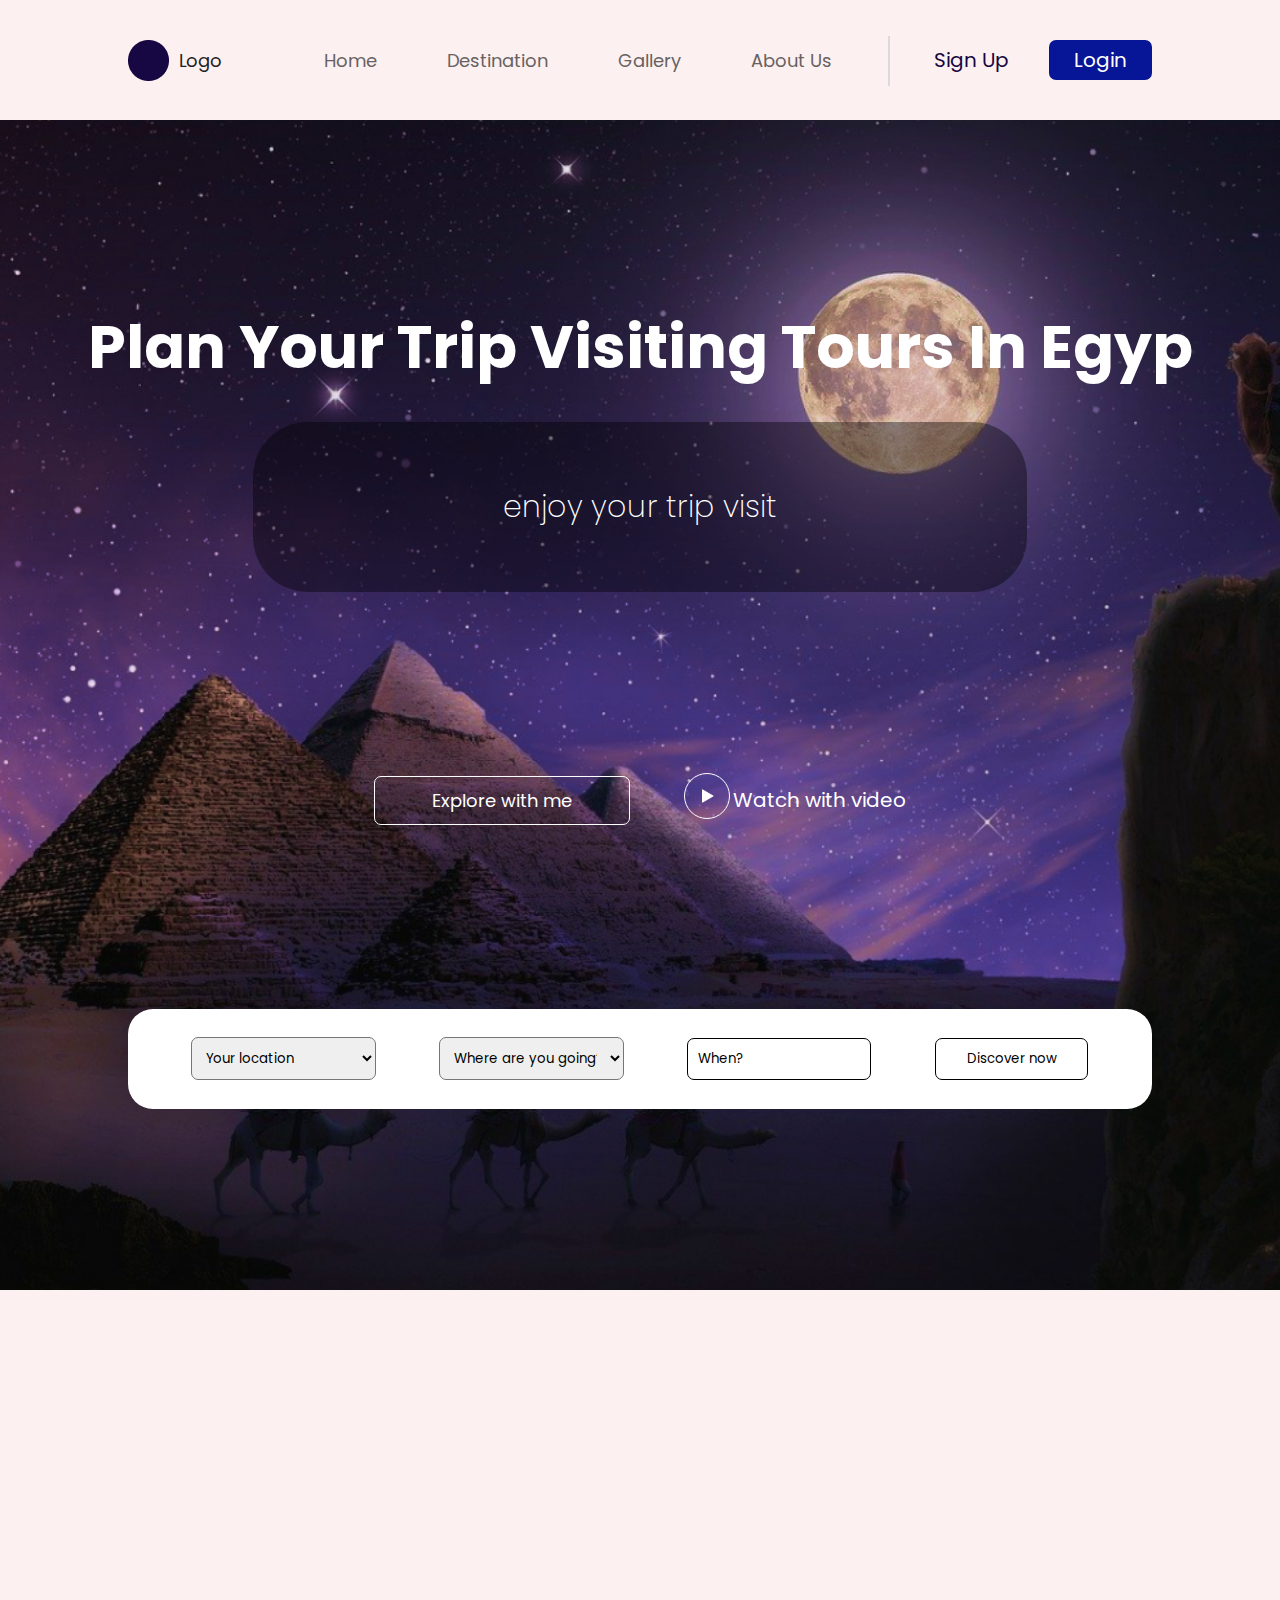
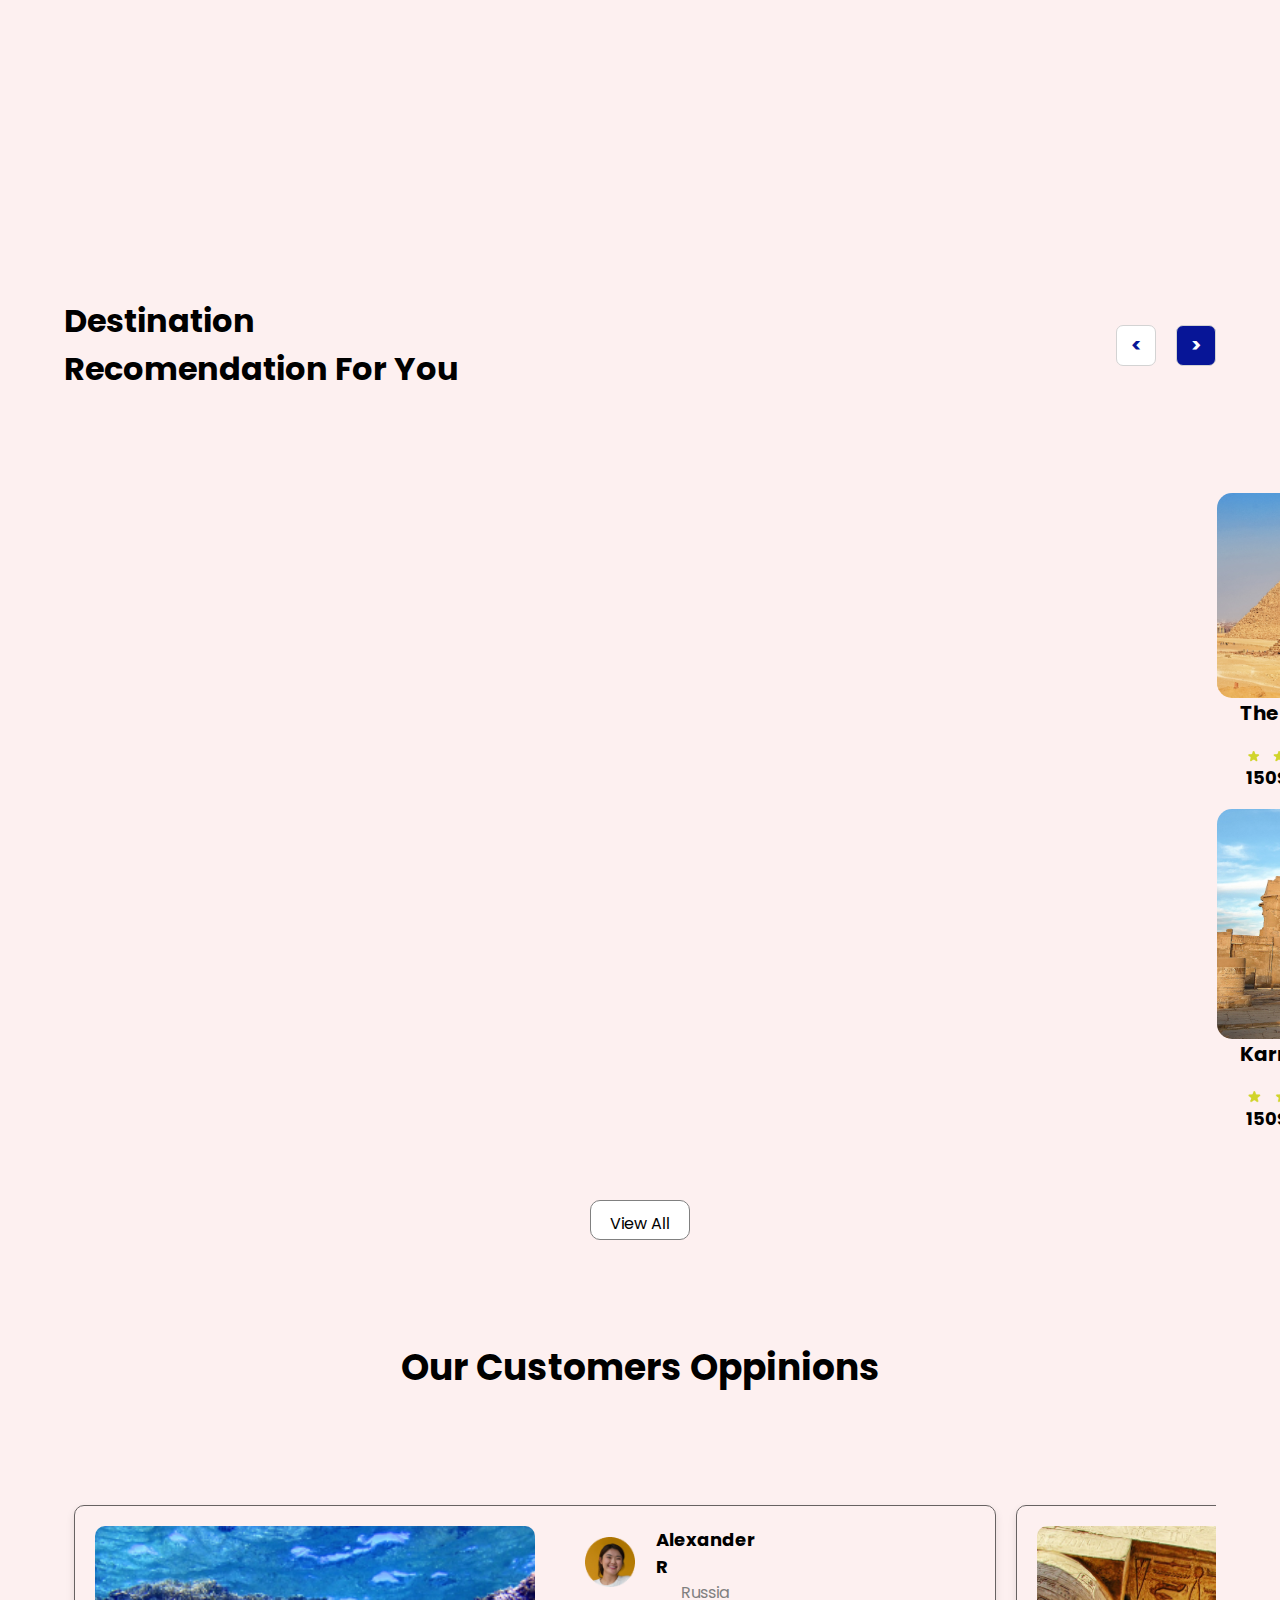
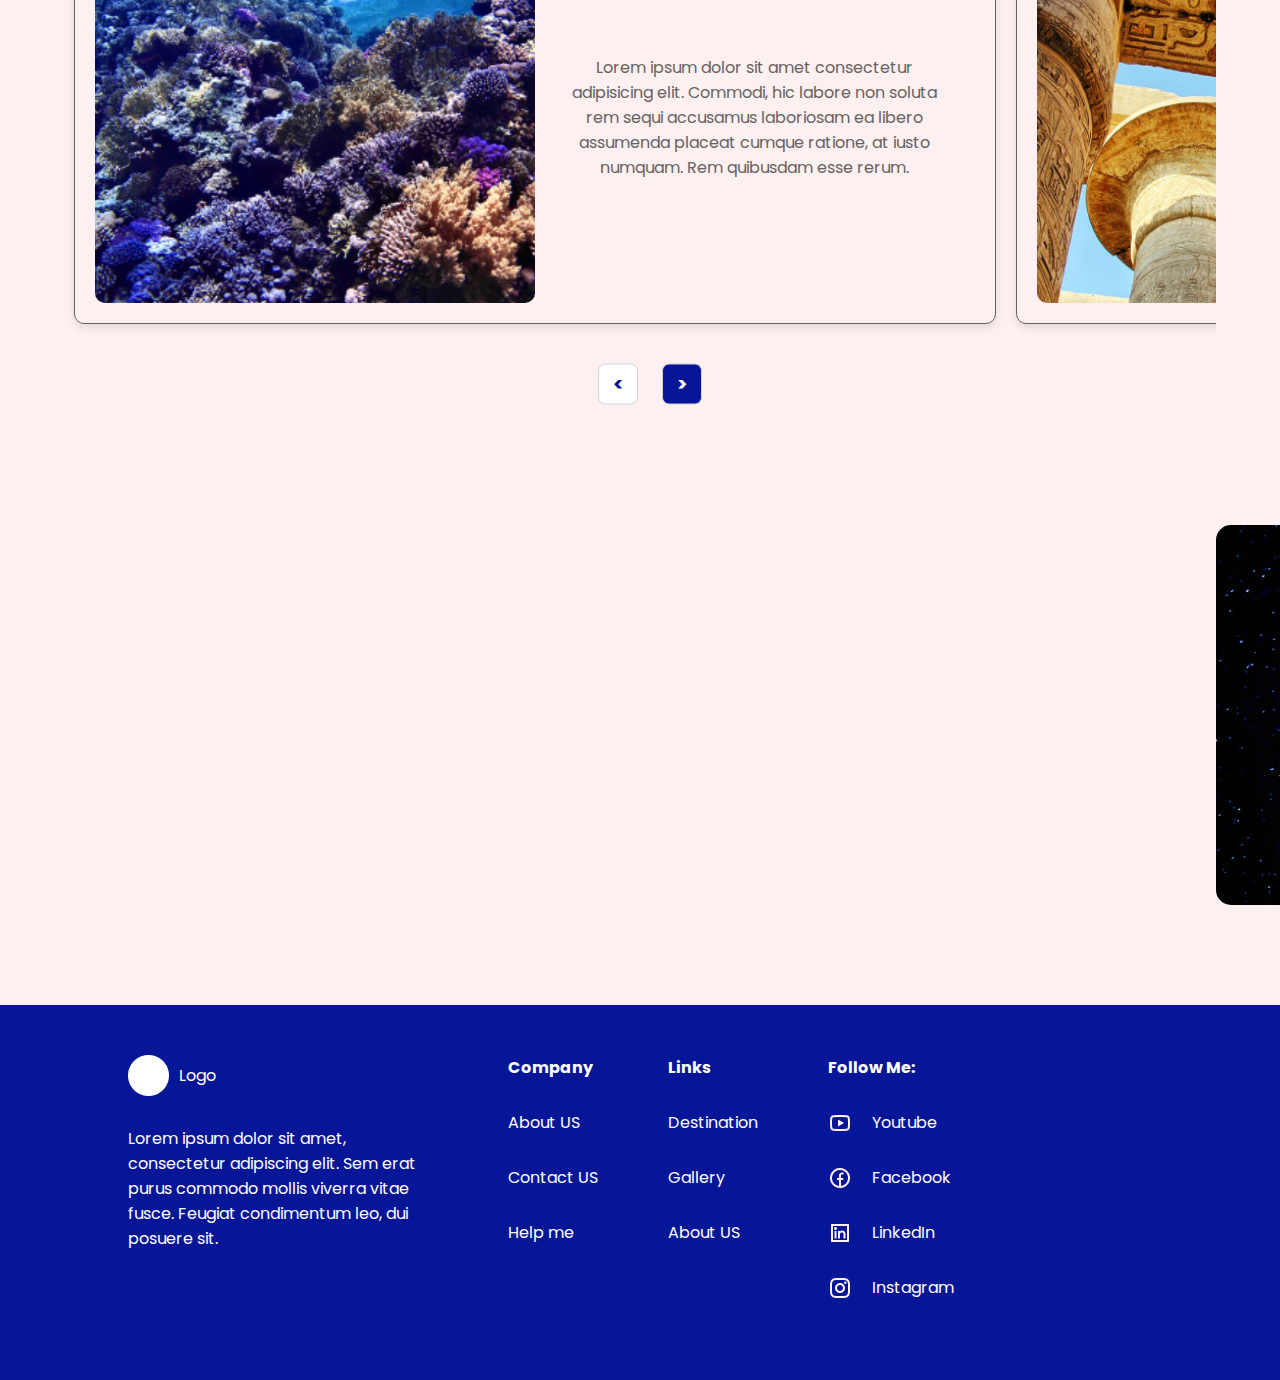
<file: index.html>
<!DOCTYPE html>
<html lang="en">
  <head>
    <meta charset="UTF-8" />
    <meta name="viewport" content="width=device-width, initial-scale=1.0" />
    <link rel="stylesheet" href="main.css" />
    <link rel="preconnect" href="https://fonts.googleapis.com" />
    <link rel="preconnect" href="https://fonts.gstatic.com" crossorigin />
    <link
      href="https://fonts.googleapis.com/css2?family=Poppins:ital,wght@0,100;0,200;0,300;0,400;0,500;0,600;0,700;0,800;0,900;1,100;1,200;1,300;1,400;1,500;1,600;1,700;1,800;1,900&display=swap"
      rel="stylesheet"
    />
    <!-- Font Awesome -->
    <link
      rel="stylesheet"
      href="https://cdnjs.cloudflare.com/ajax/libs/font-awesome/6.5.2/css/all.min.css"
      integrity="sha512-SnH5WK+bZxgPHs44uWIX+LLJAJ9/2PkPKZ5QiAj6Ta86w+fsb2TkcmfRyVX3pBnMFcV7oQPJkl9QevSCWr3W6A=="
      crossorigin="anonymous"
      referrerpolicy="no-referrer"
    />
    <title>Home</title>
  </head>
  <body>
    <header class="pc">
      <div class="container">
        <a href="./index.html">
          <img src="./images/Ellipse 1.png" alt="logo" />
          <span>Logo</span>
        </a>

        <nav>
          <ul>
            <li><a href="./index.html">Home</a></li>
            <li>
              <a href="./destination_page/destination.html">Destination</a>
            </li>
            <li><a href="#">Gallery</a></li>
            <li><a href="./aboutUs/about.html">About Us</a></li>
          </ul>
        </nav>

        <div>
          <a href="#">Sign Up</a>
          <a href="#">Login</a>
        </div>
      </div>
    </header>

    <header class="mob">
      <div class="container">
        <a href="./index.html">
          <img src="./images/Ellipse 2.png" alt="logo" />
          <span>Logo</span>
        </a>

        <nav id="mobNav">
          <div>
            <ul>
              <li><a href="./index.html">Home</a></li>
              <li><a href="./destination_page/destination.html">Destination</a></li>
              <li><a href="#">Gallery</a></li>
              <li><a href="./aboutUs/about.html">About Us</a></li>
            </ul>
            <div>
              <a href="#">Sign Up</a>
              <a href="#">Login</a>
            </div>
          </div>
        </nav>

        <div class="right">
          <span id="menu_open" href="#"
            ><img src="./images/menu.png" alt="menu"
          /></span>
          <span id="menu_close" href="#"
            ><i class="fa-solid fa-xmark"></i
          ></span>
        </div>
      </div>
    </header>

    <main>
      <div class="text">
        <h1>Plan Your Trip Visiting Tours In Egyp</h1>
        <div class="texth3"></div>
      </div>
      <div class="links">
        <button onclick="location.href='pagination'">Explore with me</button>
        <a target="_blank" href="https://youtu.be/BapSQFJPMM0?feature=shared"
          ><img src="./images/Group.png" alt=""
        /></a>

        <a target="_blank" href="https://youtu.be/BapSQFJPMM0?feature=shared"
          >Watch with video</a
        >
      </div>
      <div class="discover">
        <select id="your-location" name="your-location">
          <option value="">Your location</option>
          <option value="Morocco">Morocco</option>
          <option value="Algeria">Algeria</option>
          <option value="France">France</option>
          <option value="USA">USA</option>
          <option value="Britain">Britain</option>
          <option value="Germany">Germany</option>
          <option value="Australia">Australia</option>
          <option value="Sudan">Sudan</option>
          <option value="Spain">Spain</option>
        </select>
        <select
          class="mySelector"
          id="your destination"
          name="your destination"
        >
          <option value="">Where are you going?</option>
          <option value="pyramids">Pyramids of Giza</option>
          <option value="sphinx">Great Sphinx of Giza</option>
          <option value="luxor_temple">Luxor Temple</option>
          <option value="karnak_temple">Karnak Temple</option>
          <option value="valley_of_kings">Valley of the Kings</option>
          <option value="abu_simbel">Abu Simbel Temples</option>
          <option value="saqqara">Saqqara</option>
          <option value="philae_temple">Philae Temple</option>
          <option value="medinet_habu">Medinet Habu</option>
        </select>
        <input
          type="text"
          id="tour-date"
          name="tour-date"
          placeholder="When?"
        />
        <button id="discover">Discover now</button>
      </div>
    </main>

    <div id="about" class="about section">
      <h1>Why Travel With US?</h1>
      <div class="container">
        <div class="box">
          <img src="./images/Group 11.png" alt="" />
          <h3>Professional Tour Guide</h3>
          <p>
            Lorem ipsum dolor sit amet, consectetur adipiscing elit. Scelerisque
            duis a mauris, in maecenas luctus.
          </p>
        </div>
        <div class="box">
          <img src="./images/Group 12.png" alt="" />
          <h3>Travel Ease</h3>
          <p>
            Lorem ipsum dolor sit amet, consectetur adipiscing elit. Scelerisque
            duis a mauris, in maecenas luctus.
          </p>
        </div>
        <div class="box">
          <img src="./images/Group 13.png" alt="" />
          <h3>Security Guarantee</h3>
          <p>
            Lorem ipsum dolor sit amet, consectetur adipiscing elit. Scelerisque
            duis a mauris, in maecenas luctus.
          </p>
        </div>
      </div>
    </div>

    <div class="pagination" id="pagination">
      <h1>Destination Recomendation For You</h1>
    </div>
    <div id="content" class="content section"></div>
    <button id="viewAll">View All</button>

    <div class="feedback">
      <h1>Our Customers Oppinions</h1>
      <div class="slider">
        <div class="slider-wrapper">
          <div class="card">
            <div class="img">
              <img
              class="main-img"
              src="./images/nariman-mesharrafa-qqDPI-294mw-unsplash 1.png"
              alt="Image 1"
            />
            </div>
            <div class="avatar-feedback">
              <div class="box">
                <div class="img">
                  <img class="avatar" src="./images/Mask Group (1).png" alt="" />
                </div>
                <div class="name-country">
                  <span class="name">Alexander R</span>
                  <span class="country">Russia</span>
                </div>
              </div>

              <p>
                Lorem ipsum dolor sit amet consectetur adipisicing elit.
                Commodi, hic labore non soluta rem sequi accusamus laboriosam ea
                libero assumenda placeat cumque ratione, at iusto numquam. Rem
                quibusdam esse rerum.
              </p>
            </div>
          </div>
          <div class="card">
            <div class="img">
              <img
              class="main-img"
              src="./images/karnak-4634094_1920.png"
              alt="Image 1"
            />
            </div>
            <div class="avatar-feedback">
              <div class="box">
                <img class="avatar" src="./images/Mask Group.png" alt="" />
                <div class="name-country">
                  <span class="name">Alexander R</span>
                  <span class="country">Russia</span>
                </div>
              </div>

              <p>
                Lorem ipsum dolor sit amet consectetur adipisicing elit.
                Commodi, hic labore non soluta rem sequi accusamus laboriosam ea
                libero assumenda placeat cumque ratione, at iusto numquam. Rem
                quibusdam esse rerum.
              </p>
            </div>
          </div>
          <div class="card">
            <div class="img">
              <img class="main-img" src="./images/pyramids.png" alt="Image 1" />
            </div>
            
            <div class="avatar-feedback">
              <div class="box">
                <img class="avatar" src="./images/Mask Group.png" alt="" />
                <div class="name-country">
                  <span class="name">Alexander R</span>
                  <span class="country">Russia</span>
                </div>
              </div>

              <p>
                Lorem ipsum dolor sit amet consectetur adipisicing elit.
                Commodi, hic labore non soluta rem sequi accusamus laboriosam ea
                libero assumenda placeat cumque ratione, at iusto numquam. Rem
                quibusdam esse rerum.
              </p>
            </div>
          </div>
        </div>
      </div>
      <div class="slider-buttons">
        <button class="nav-button left">&lt;</button>
        <button class="nav-button right">&gt;</button>
      </div>
      <div class="email section">
        <div class="container">
          <h1>Get Interesting Information For You About Traveling In Egypt</h1>
          <div class="box">
            <input
              type="email"
              name="email"
              id="email"
              placeholder="Enter Your Email Address"
            />
            <button>Submit Email Address</button>
          </div>
        </div>
      </div>
    </div>
    
    <footer>
      <div class="container">
        <div>
          <div>
            <a href="#">
              <img src="./images/Ellipse 2.png" alt="logo2" />
              <span>Logo</span></a
            >
          </div>
          <p>
            Lorem ipsum dolor sit amet, consectetur adipiscing elit. Sem erat
            purus commodo mollis viverra vitae fusce. Feugiat condimentum leo,
            dui posuere sit.
          </p>
        </div>

        <div>
          <h4>Company</h4>
          <ul>
            <li><a href="./aboutUs/about.html">About US</a></li>
            <li><a href="./contactUs/contact.html">Contact US</a></li>
            <li><a href="#">Help me</a></li>
          </ul>
        </div>

        <div>
          <h4>Links</h4>
          <ul>
            <li><a href="#">Destination</a></li>
            <li><a href="#">Gallery</a></li>
            <li><a href="#">About US</a></li>
          </ul>
        </div>

        <div>
          <h4>Follow Me:</h4>
          <ul>
            <li>
              <a href="#"
                ><img src="./images/youtube.png" alt="youtube" />Youtube</a
              >
            </li>
            <li>
              <a href="#"
                ><img
                  src="./images/facebook-circle-line.png"
                  alt="facebook"
                />Facebook</a
              >
            </li>
            <li>
              <a href="#"
                ><img
                  src="./images/linkedin-box-line.png"
                  alt="linkedin"
                />LinkedIn</a
              >
            </li>
            <li>
              <a href="#"
                ><img
                  src="./images/instagram-line.png"
                  alt="instagram"
                />Instagram</a
              >
            </li>
          </ul>
        </div>
      </div>
    </footer>

    <script src="main.js"></script>
  </body>
</html>
</file>
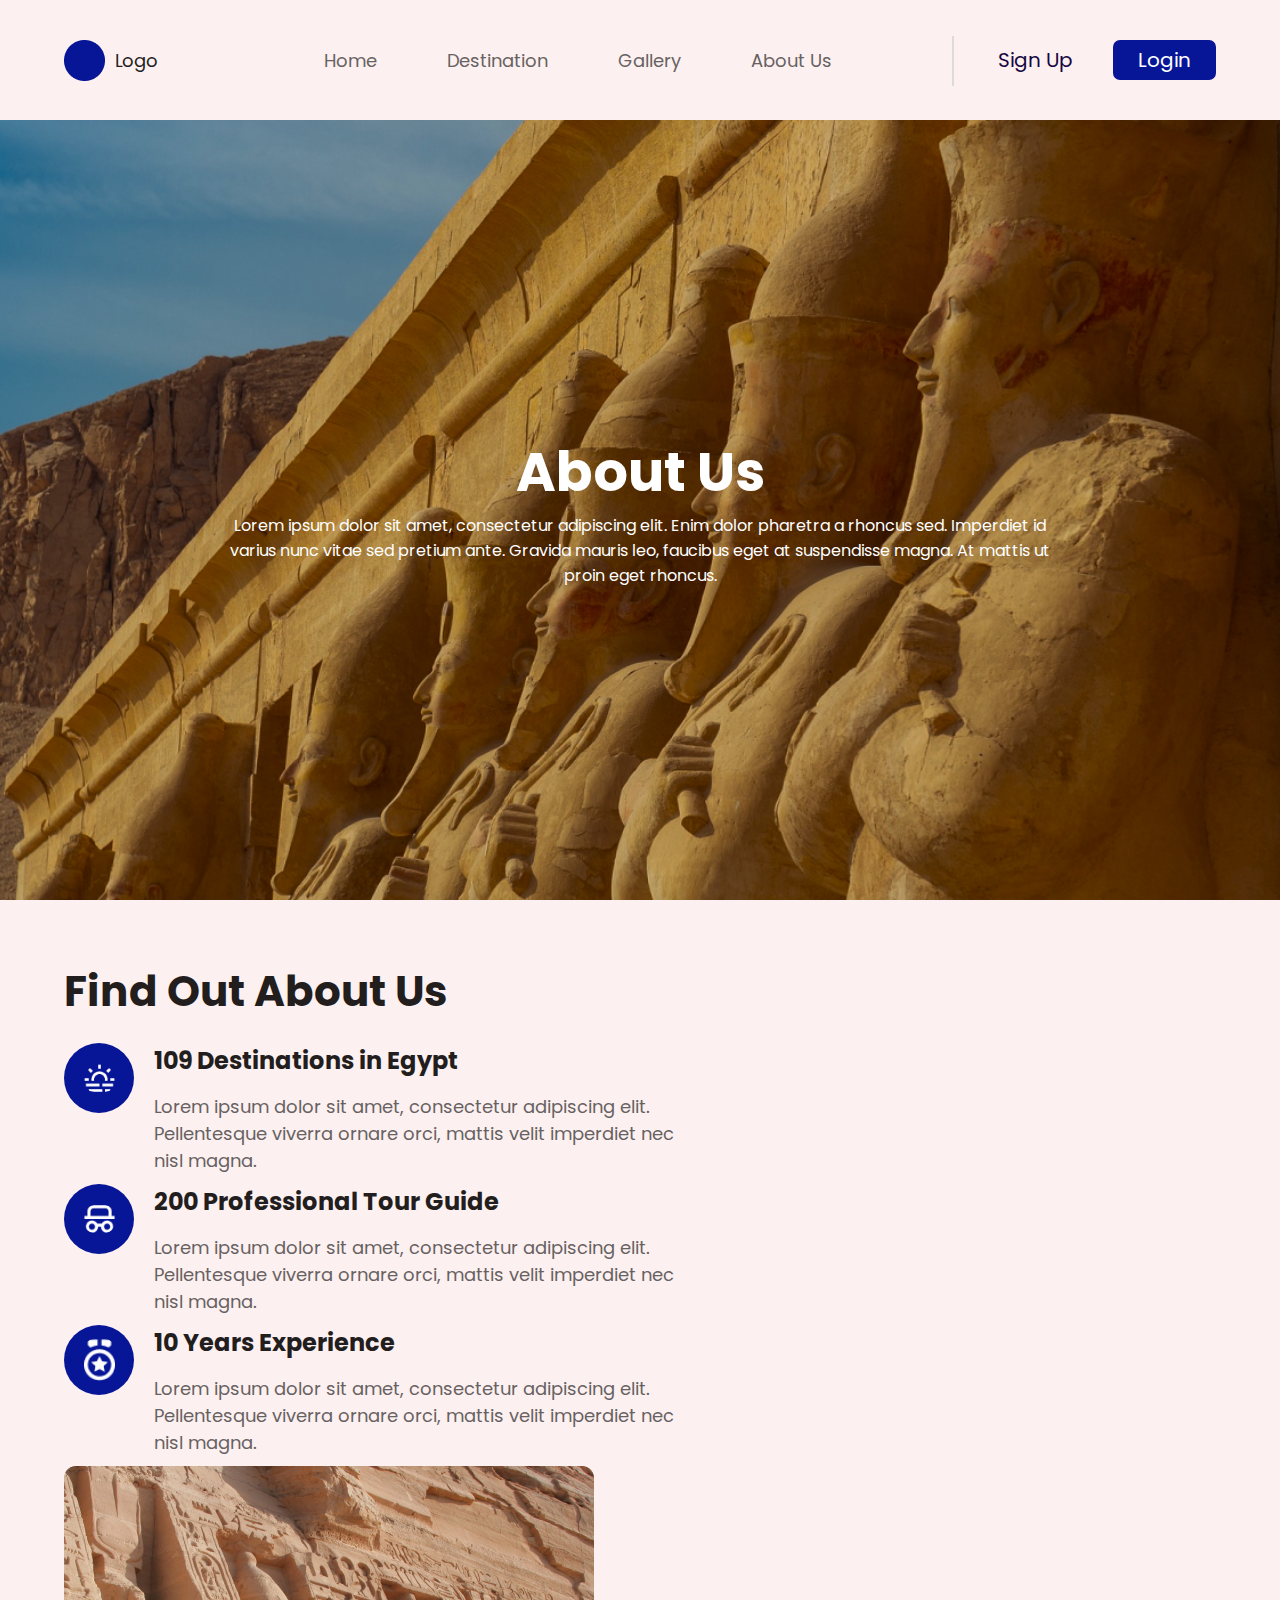
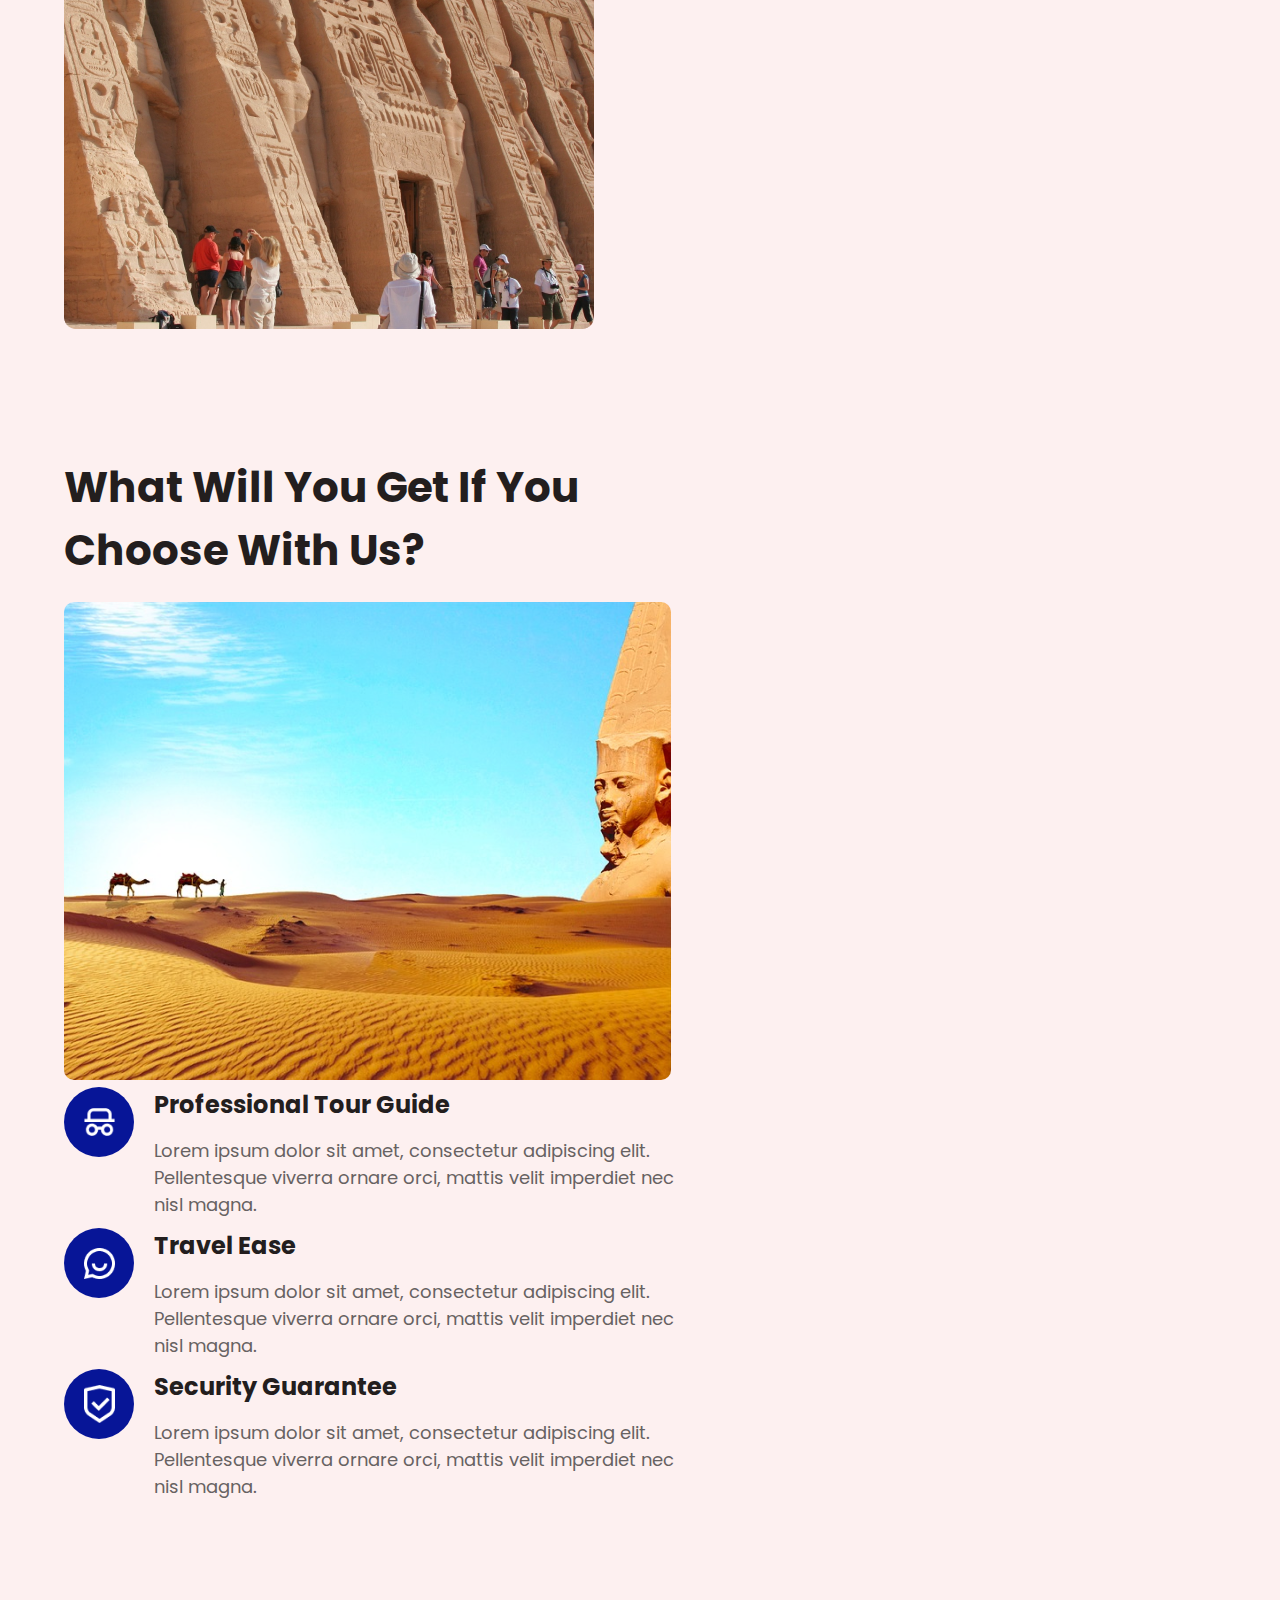
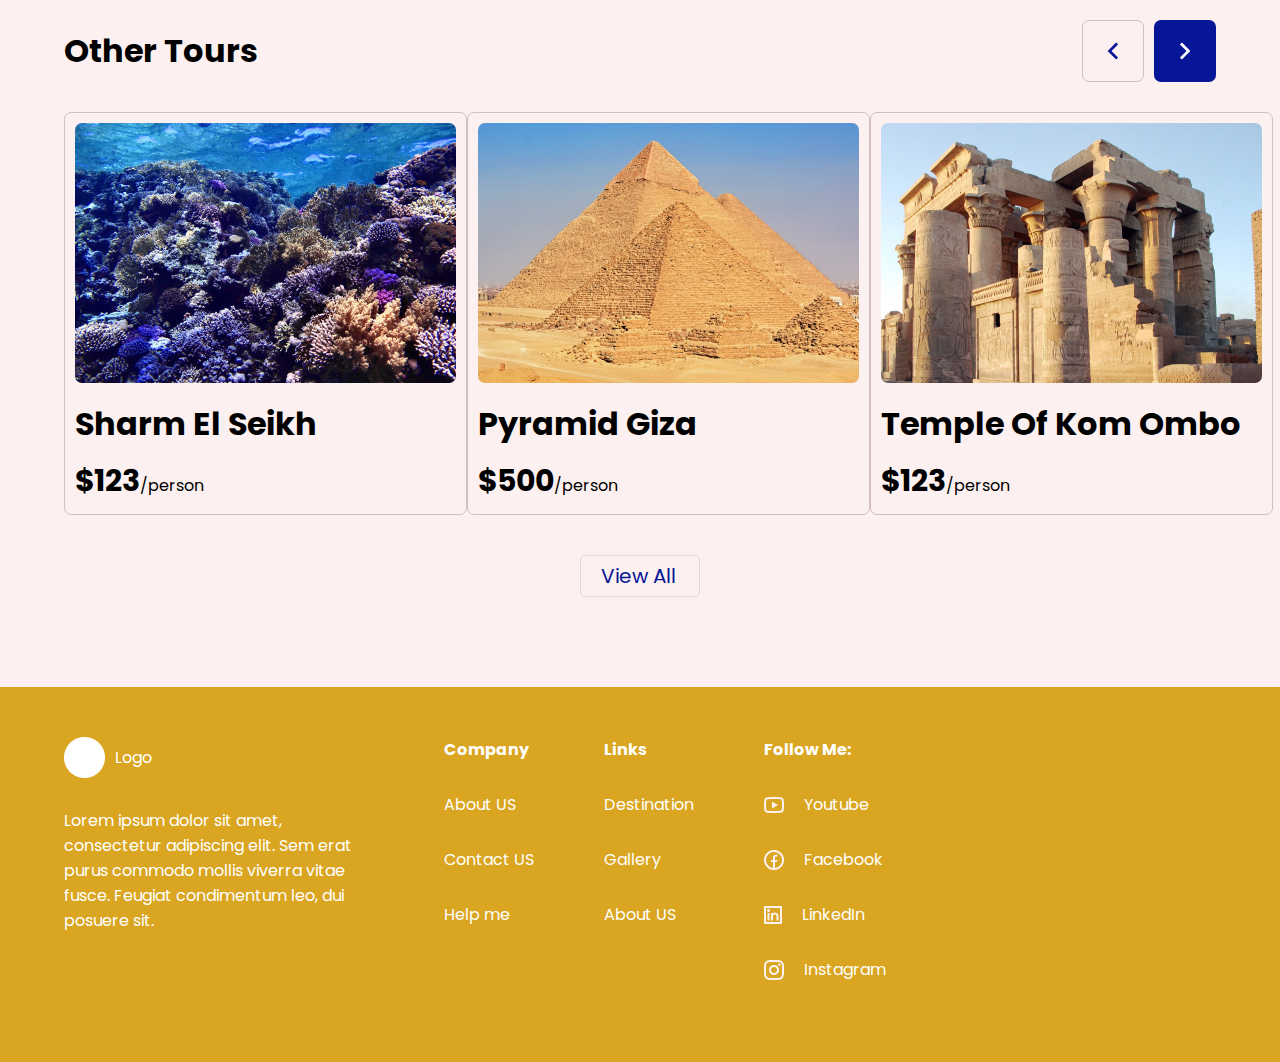
<file: aboutUs/about.html>
<!DOCTYPE html>
<html lang="en">
  <head>
    <meta charset="UTF-8" />
    <meta name="viewport" content="width=device-width, initial-scale=1.0" />
    <title>About Us</title>
    <!-- Google Fonts -->
    <link
      href="https://fonts.googleapis.com/css?family=Poppins&display=swap"
      rel="stylesheet"
    />
    <!-- Font Awesome -->
    <link
      rel="stylesheet"
      href="https://cdnjs.cloudflare.com/ajax/libs/font-awesome/6.5.2/css/all.min.css"
      integrity="sha512-SnH5WK+bZxgPHs44uWIX+LLJAJ9/2PkPKZ5QiAj6Ta86w+fsb2TkcmfRyVX3pBnMFcV7oQPJkl9QevSCWr3W6A=="
      crossorigin="anonymous"
      referrerpolicy="no-referrer"
    />
    <!-- Style Sheet -->
    <link rel="stylesheet" href="about.css" />
  </head>
  <body>
    <header class="pc">
      <div class="container">
        <a href="../index.html">
          <img src="images/logo.png" alt="logo" />
          <span>Logo</span>
        </a>

        <nav>
          <ul>
            <li><a href="../index.html">Home</a></li>
            <li><a href="../destination_page/destination.html">Destination</a></li>
            <li><a href="#">Gallery</a></li>
            <li><a href="./about.html">About Us</a></li>
          </ul>
        </nav>

        <div>
          <a href="#">Sign Up</a>
          <a href="#">Login</a>
        </div>
      </div>
    </header>

    <header class="mob">
      <div class="container">
        <a href="../index.html">
          <img src="images/logo.png" alt="logo" />
          <span>Logo</span>
        </a>

        <nav id="mobNav">
          <div>
            <ul>
              <li><a href="../index.html">Home</a></li>
              <li><a href="../destination_page/destination.html">Destination</a></li>
              <li><a href="#">Gallery</a></li>
              <li><a href="../aboutUs/about.html">About Us</a></li>
            </ul>
            <div>
              <a href="#">Sign Up</a>
              <a href="#">Login</a>
            </div>
          </div>
        </nav>

        <div class="right">
          <span id="menu_open" href="#"
            ><img src="images/menu.png" alt="menu"
          /></span>
          <span id="menu_close" href="#"
            ><i class="fa-solid fa-xmark"></i
          ></span>
        </div>
      </div>
    </header>

    <section class="hero">
      <div class="text">
        <h1>About Us</h1>
        <p>
          Lorem ipsum dolor sit amet, consectetur adipiscing elit. Enim dolor
          pharetra a rhoncus sed. Imperdiet id varius nunc vitae sed pretium
          ante. Gravida mauris leo, faucibus eget at suspendisse magna. At
          mattis ut proin eget rhoncus.
        </p>
      </div>
    </section>

    <section>
      <div class="container">
        <h1>Find Out About Us</h1>
        <h1>What Will You Get If You Choose With Us?</h1>
        <div>
          <div class="text">
            <div>
              <div>
                <img src="images/weather.png" alt="weather" />
              </div>
              <div>
                <h4>109 Destinations in Egypt</h4>
                <p class="pInfo"></p>
              </div>
            </div>

            <div>
              <div>
                <img src="images/user.png" alt="user" />
              </div>
              <div>
                <h4>200 Professional Tour Guide</h4>
                <p class="pInfo"></p>
              </div>
            </div>

            <div>
              <div>
                <img src="images/business.png" alt="business" />
              </div>
              <div>
                <h4>10 Years Experience</h4>
                <p class="pInfo"></p>
              </div>
            </div>
          </div>

          <div class="pr-img">
            <img src="images/Mask Group.png" alt="" />
          </div>
        </div>
      </div>
    </section>

    <section>
      <div class="container">
        <h1>What Will You Get If You Choose With Us?</h1>

        <div>
          <div>
            <img src="images/gambar 2.png" alt="gambar" />
          </div>

          <div class="text">
            <div>
              <div>
                <img src="images/user.png" alt="user" />
              </div>
              <div>
                <h4>Professional Tour Guide</h4>
                <p class="pInfo"></p>
              </div>
            </div>

            <div>
              <div>
                <img src="images/communication.png" alt="communication" />
              </div>
              <div>
                <h4>Travel Ease</h4>
                <p class="pInfo"></p>
              </div>
            </div>

            <div>
              <div>
                <img src="images/system.png" alt="system" />
              </div>
              <div>
                <h4>Security Guarantee</h4>
                <p class="pInfo"></p>
              </div>
            </div>
          </div>
        </div>
      </div>
    </section>

    <section>
      <div class="container">
        <div>
          <h1>Other Tours</h1>

          <div class="arrow">
            <span><img src="images/left.png" alt="left" /></span>
            <span><img src="images/right.png" alt="right" /></span>
          </div>
        </div>

        <div class="cards">
          <div class="card">
            <img src="" alt="card" />
            <h4></h4>
            <div></div>
            <div class="price"><span></span><span>/person</span></div>
          </div>

          <div class="card">
            <img src="" alt="card" />
            <h4></h4>
            <div></div>
            <div class="price"><span></span><span>/person</span></div>
          </div>

          <div class="card">
            <img src="" alt="card" />
            <h4></h4>
            <div></div>
            <div class="price"><span></span><span>/person</span></div>
          </div>
        </div>

        <a href="#" class="view">View All</a>
      </div>
    </section>

    <footer>
      <div class="container">
        <div>
          <div>
            <a href="#">
              <img src="images/logo2.png" alt="logo2" />
              <span>Logo</span></a
            >
          </div>
          <p>
            Lorem ipsum dolor sit amet, consectetur adipiscing elit. Sem erat
            purus commodo mollis viverra vitae fusce. Feugiat condimentum leo,
            dui posuere sit.
          </p>
        </div>

        <div>
          <h4>Company</h4>
          <ul>
            <li><a href="./about.html">About US</a></li>
            <li><a href="../contactUs/contact.html">Contact US</a></li>
            <li><a href="#">Help me</a></li>
          </ul>
        </div>

        <div>
          <h4>Links</h4>
          <ul>
            <li><a href="../destination_page/destination.html">Destination</a></li>
            <li><a href="#">Gallery</a></li>
            <li><a href="./about.html">About US</a></li>
          </ul>
        </div>

        <div>
          <h4>Follow Me:</h4>
          <ul>
            <li>
              <a href="#"
                ><img src="images/youtube.png" alt="youtube" />Youtube</a
              >
            </li>
            <li>
              <a href="#"
                ><img src="images/facebook.png" alt="facebook" />Facebook</a
              >
            </li>
            <li>
              <a href="#"
                ><img src="images/linkedin.png" alt="linkedin" />LinkedIn</a
              >
            </li>
            <li>
              <a href="#"
                ><img src="images/instagram.png" alt="instagram" />Instagram</a
              >
            </li>
          </ul>
        </div>
      </div>
    </footer>

    <script src="about.js"></script>
  </body>
</html>
</file>
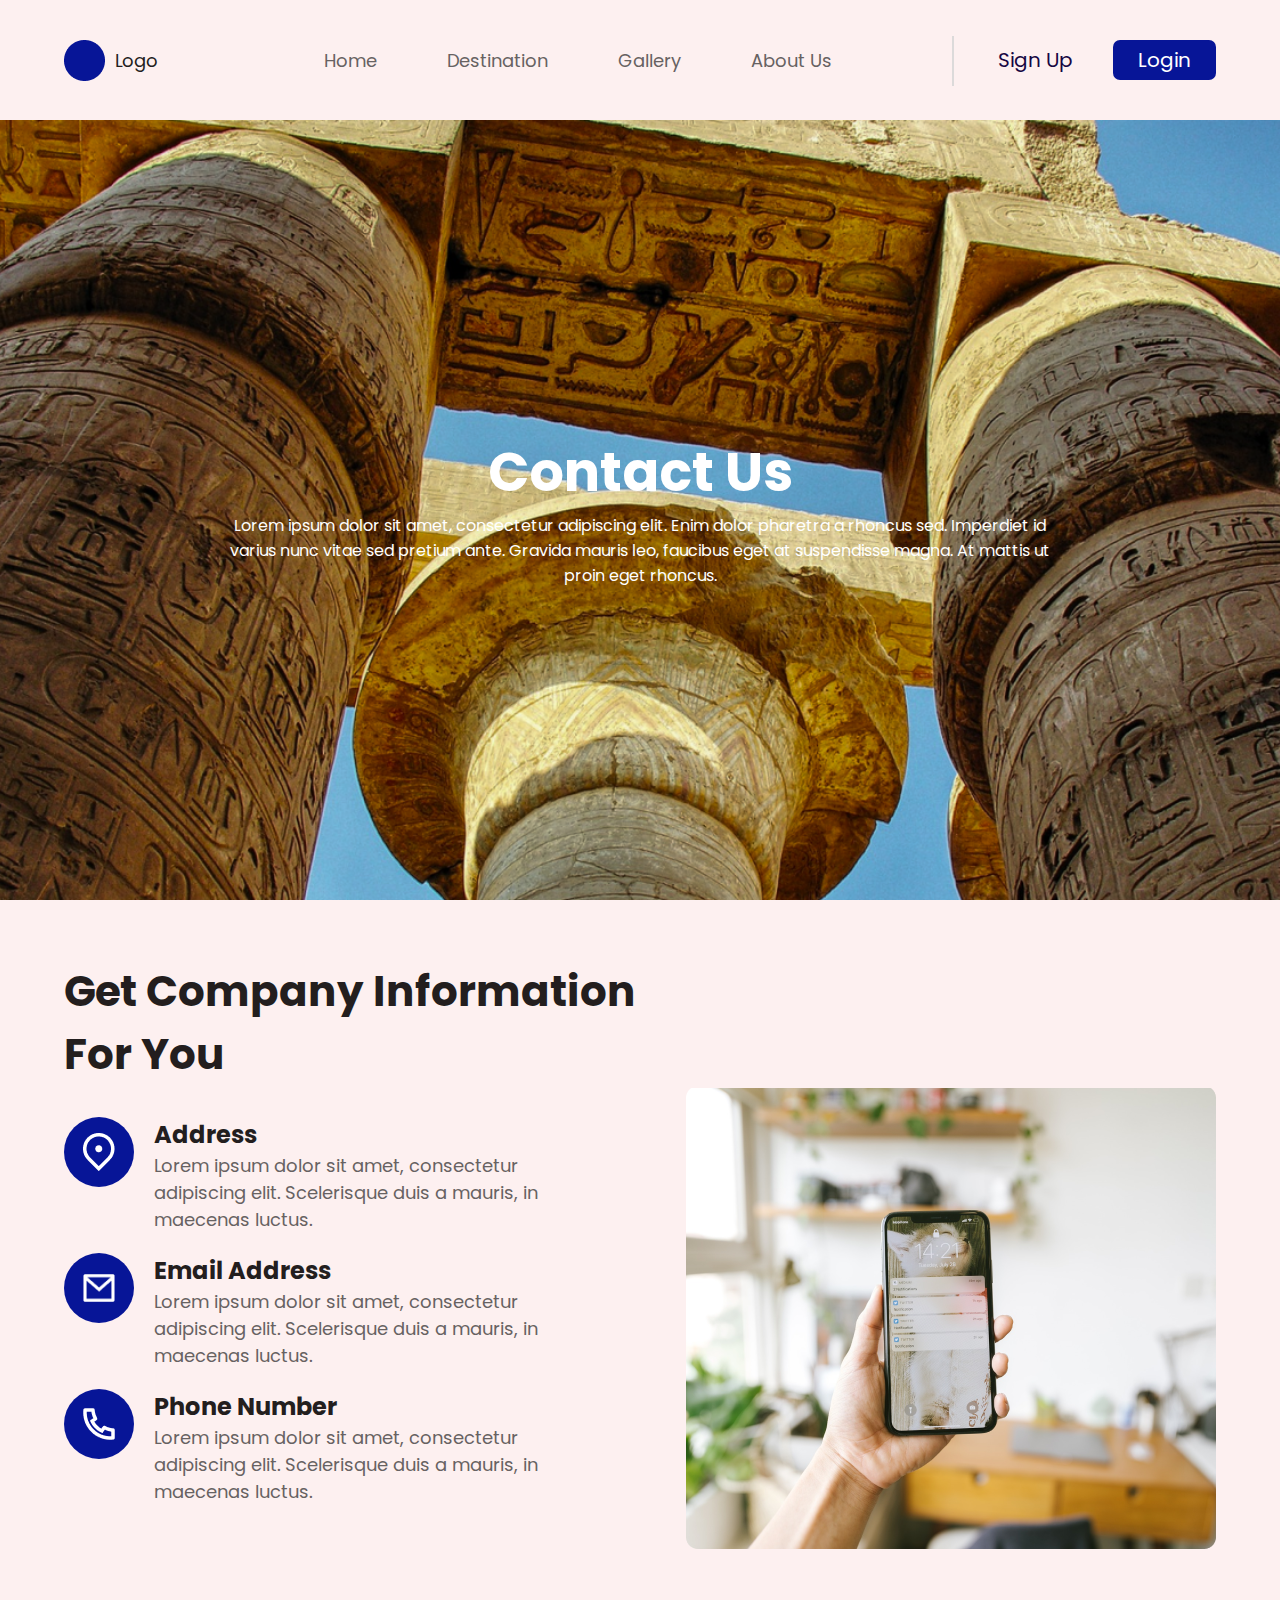
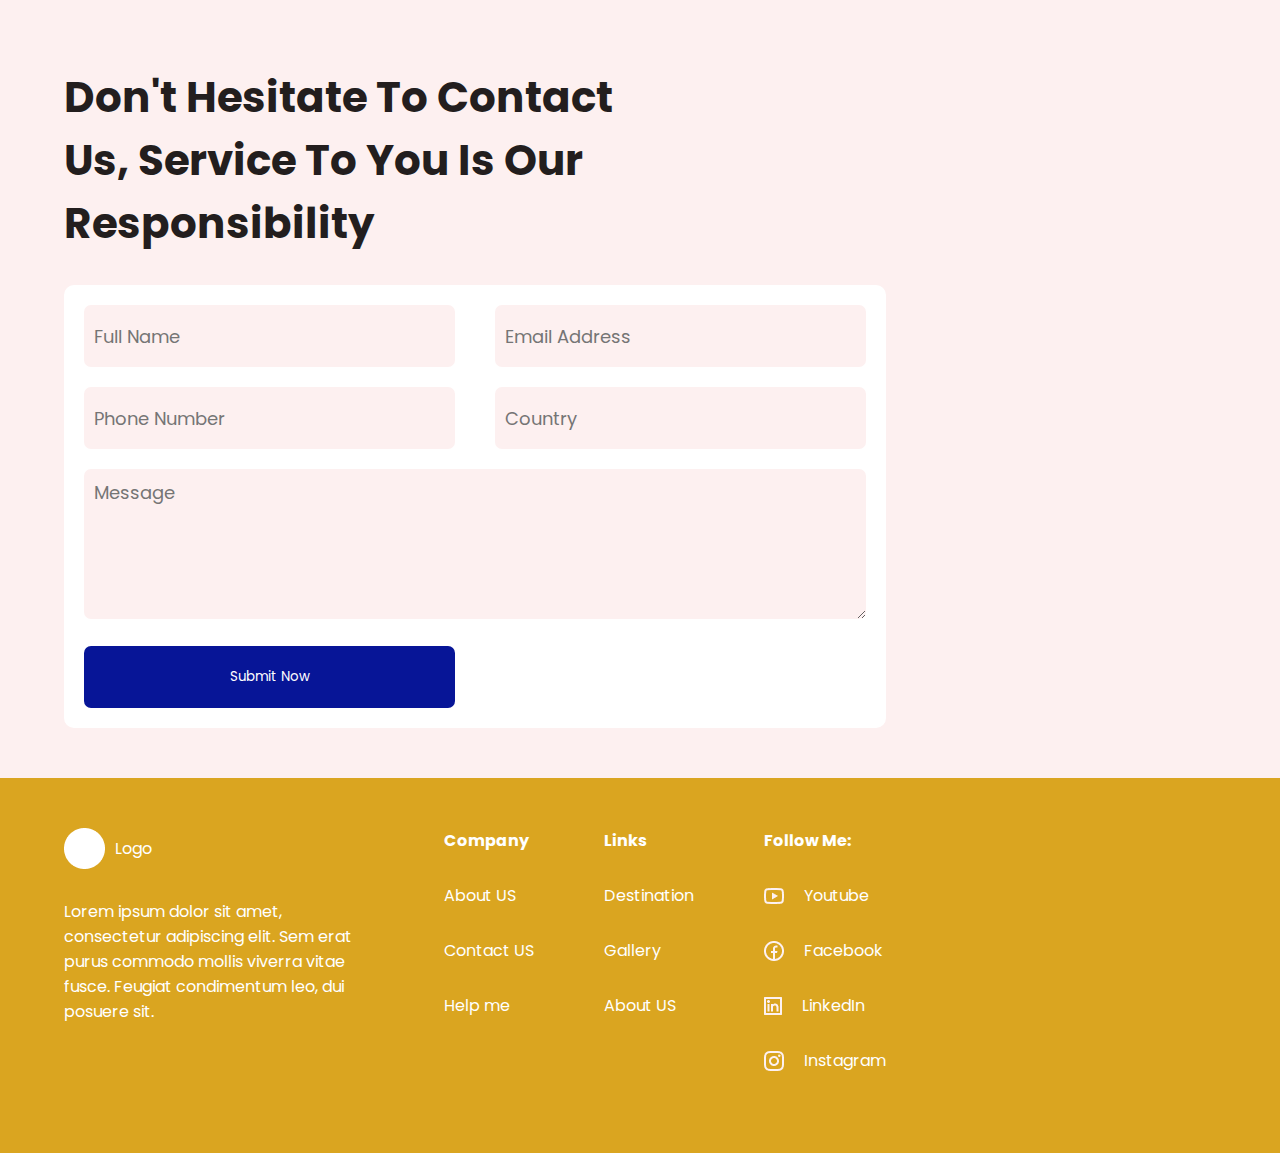
<file: contactUs/contact.html>
<!DOCTYPE html>
<html lang="en">
  <head>
    <meta charset="UTF-8" />
    <meta name="viewport" content="width=device-width, initial-scale=1.0" />
    <title>Contact US</title>

    <!-- Google Fonts -->
    <link
      href="https://fonts.googleapis.com/css?family=Poppins&display=swap"
      rel="stylesheet"
    />
    <!-- Font Awesome -->
    <link
      rel="stylesheet"
      href="https://cdnjs.cloudflare.com/ajax/libs/font-awesome/6.5.2/css/all.min.css"
      integrity="sha512-SnH5WK+bZxgPHs44uWIX+LLJAJ9/2PkPKZ5QiAj6Ta86w+fsb2TkcmfRyVX3pBnMFcV7oQPJkl9QevSCWr3W6A=="
      crossorigin="anonymous"
      referrerpolicy="no-referrer"
    />
    <!-- Style Sheet -->
    <link rel="stylesheet" href="contact.css" />
  </head>
  <body>
    <header class="pc">
      <div class="container">
        <a href="../index.html">
          <img src="images/logo.png" alt="logo" />
          <span>Logo</span>
        </a>

        <nav>
          <ul>
            <li><a href="../index.html">Home</a></li>
            <li><a href="../destination_page/destination.html">Destination</a></li>
            <li><a href="#">Gallery</a></li>
            <li><a href="../aboutUs/about.html">About Us</a></li>
          </ul>
        </nav>

        <div>
          <a href="#">Sign Up</a>
          <a href="#">Login</a>
        </div>
      </div>
    </header>

    <header class="mob">
      <div class="container">
        <a href="../index.html">
          <img src="images/logo.png" alt="logo" />
          <span>Logo</span>
        </a>

        <nav id="mobNav">
          <div>
            <ul>
              <li><a href="../index.html">Home</a></li>
              <li><a href="../destination_page/destination.html">Destination</a></li>
              <li><a href="#">Gallery</a></li>
              <li><a href="../aboutUs/about.html">About Us</a></li>
            </ul>
            <div>
              <a href="#">Sign Up</a>
              <a href="#">Login</a>
            </div>
          </div>
        </nav>

        <div class="right">
          <span id="menu_open" href="#"
            ><img src="images/menu.png" alt="menu"
          /></span>
          <span id="menu_close" href="#"
            ><i class="fa-solid fa-xmark"></i
          ></span>
        </div>
      </div>
    </header>

    <section class="hero">
      <div class="text">
        <h1>Contact Us</h1>
        <p>
          Lorem ipsum dolor sit amet, consectetur adipiscing elit. Enim dolor
          pharetra a rhoncus sed. Imperdiet id varius nunc vitae sed pretium
          ante. Gravida mauris leo, faucibus eget at suspendisse magna. At
          mattis ut proin eget rhoncus.
        </p>
      </div>
    </section>

    <section>
      <div class="container">
        <h1>Get Company Information For You</h1>
        <h1>What Will You Get If You Choose With Us?</h1>
        <div>
          <div class="text">
            <div>
              <div>
                <img src="images/Address.png" alt="Address" />
              </div>
              <div>
                <h4>Address</h4>
                <p id="detAddress"></p>
              </div>
            </div>

            <div>
              <div>
                <img src="images/Email.png" alt="Email" />
              </div>
              <div>
                <h4>Email Address</h4>
                <p id="detEmail"></p>
              </div>
            </div>

            <div>
              <div>
                <img src="images/Call.png" alt="Call" />
              </div>
              <div>
                <h4>Phone Number</h4>
                <p id="detPhone"></p>
              </div>
            </div>
          </div>
          <div class="pr-img">
            <img src="images/Mask Group.png" alt="" />
          </div>
        </div>
      </div>
    </section>

    <section>
      <div class="container">
        <h1>
          Don't Hesitate To Contact Us, Service To You Is Our Responsibility
        </h1>
        <form action="">
          <div>
            <input type="text" name="" placeholder="Full Name" required />
            <input type="email" name="" placeholder="Email Address" required />
          </div>
          <div>
            <input type="tel" name="" placeholder="Phone Number" required />
            <input type="text" name="" placeholder="Country" required />
          </div>
          <textarea name="" id="" placeholder="Message"></textarea>

          <button type="submit">Submit Now</button>
        </form>
      </div>
    </section>

    <footer>
      <div class="container">
        <div>
          <div>
            <a href="#">
              <img src="images/logo2.png" alt="logo2" />
              <span>Logo</span></a
            >
          </div>
          <p>
            Lorem ipsum dolor sit amet, consectetur adipiscing elit. Sem erat
            purus commodo mollis viverra vitae fusce. Feugiat condimentum leo,
            dui posuere sit.
          </p>
        </div>

        <div>
          <h4>Company</h4>
          <ul>
            <li><a href="../aboutUs/about.html">About US</a></li>
            <li><a href="./contact.html">Contact US</a></li>
            <li><a href="#">Help me</a></li>
          </ul>
        </div>

        <div>
          <h4>Links</h4>
          <ul>
            <li><a href="../destination_page/destination.html">Destination</a></li>
            <li><a href="#">Gallery</a></li>
            <li><a href="../aboutUs/about.html">About US</a></li>
          </ul>
        </div>

        <div>
          <h4>Follow Me:</h4>
          <ul>
            <li>
              <a href="#"
                ><img src="images/youtube.png" alt="youtube" />Youtube</a
              >
            </li>
            <li>
              <a href="#"
                ><img src="images/facebook.png" alt="facebook" />Facebook</a
              >
            </li>
            <li>
              <a href="#"
                ><img src="images/linkedin.png" alt="linkedin" />LinkedIn</a
              >
            </li>
            <li>
              <a href="#"
                ><img src="images/instagram.png" alt="instagram" />Instagram</a
              >
            </li>
          </ul>
        </div>
      </div>
    </footer>

    <script src="contact.js"></script>
  </body>
</html>
</file>
<file: main.css>
* {
  padding: 0;
  margin: 0;
  box-sizing: border-box;
  font-family: "Poppins";
}

body {
  background: #fdf0f0;
  /* background: #2e335d; */
  overflow-x: hidden;
}

:root {
  --primary-color: #071597;
  --secondary-color: #6c757d;
}

.container {
  width: 80%;
  margin: 0 auto;
}

a {
  text-decoration: none;
}

.pc, .mob{
  height: 120px;
  display: flex;
  align-items: center;
}

.pc>div{
  display: flex;
  align-items: center;
  justify-content: space-between;
}

.pc>div>a, .mob>div>a{
  display: flex;
  align-items: center;
  gap: 10px;
}

.pc>div>a>span, .mob>div>a>span{
  font-size: 18px;
  color: #231E1E;
}

.pc>div>nav>ul{
  list-style: none;
  display: flex;
  gap: 70px;
  color: #676262;
}
.pc>div>nav a{
  color: #676262;
  font-size: 18px;
}

.pc>div>div:last-child{
  display: flex;
  align-items: center;
  gap: 40px;
  position: relative;
}

.pc>div>div>a{
  font-size: 20px;
}

.pc>div>div>a:first-child{
  color: #170743;
}

.pc>div>div>a:first-child::before{
  content: "";
  position: absolute;
  left: -70px;
  top: 50%;
  width: 50px;
  height: 2px;
  background-color: #DCDADA;
  transform: rotate(90deg);
}

.pc>div>div>a:last-child{
  padding: 5px 25px;
  border-radius: 7px;
  background-color: var(--primary-color);
  color: #FFF;
}



/* Header Mobile */

.mob{
  display: none;
}

.mob>div{
  display: flex;
  justify-content: space-between;
  align-items: center;
}

.mob>div>nav{
  position: fixed;
  top: -100vh;
  left: 0;
  width: 100%;
  height: calc(100vh - 120px);
  background: #FDF0F0;
  display: flex;
  justify-content: center;
}

.mob>div>nav>div>ul{
  list-style: none;
  padding: 20px;
}

.mob>div>nav>div>ul>li{
  margin-bottom: 20px;
}

.mob>div>nav a{
  color: #676262;
  font-size: 18px;
}

.mob>div>nav>div>div:last-child{
  display: flex;
  align-items: center;
  gap: 40px;
  position: relative;
}

.mob>div>nav>div>div:last-child>a:first-child{
  color: #170743;
}
.mob>div>nav>div>div:last-child>a:last-child{
  padding: 5px 25px;
  border-radius: 7px;
  background-color: var(--primary-color);
  color: #FFF;
}
.mob .right span{
  cursor: pointer;
}
.mob .right #menu_close{
  font-size: 23px;
  display: none;
  color: var(--primary-color);
}

@media (max-width:1100px){
  header:first-child{
      display: none;
  }
  .mob{
      display: flex;
      position: fixed;
      top: 0;
      left: 0;
      width: 100%;
      z-index: 1000;
      background-color: #FDF0F0;
  }
}

/* Main section   */

main {
  display: flex;
  flex-direction: column;
  justify-content: space-evenly;
  align-items: center;
  background-image: url("./images/pyramids-3913843_1920\ 1.png");
  background-size: cover;
  background-position: center;
  background-repeat: no-repeat;
  object-fit: cover;
  margin-bottom: 120px;
  min-height: 130vh;
}

main .text {
  display: flex;
  flex-direction: column;
  align-items: center;
  justify-content: space-around;
}

.text h1 {
  overflow: hidden;
  position: relative;
  color: white;
  margin-bottom: 30px;
  text-align: center;
  font-size: 60px;
}
.texth3 {
  min-height: 170px;
  display: flex;
  align-items: center;
  justify-content: center;
  font-weight: 200;
  font-size: 30px;
  color: white;
  width: 70%;
  text-align: center;
  background: #00000066;
  border-radius: 55px;
}
.text h3 {
  font-weight: lighter;
  font-size: 30px;
  color: white;
  width: 70%;
  text-align: center;
}

.links {
  display: flex;
  align-items: center;
  justify-content: space-evenly;
  width: 50%;
}

.links button {
  padding: 10px;
  width: 40%;
  border-radius: 7px;
  border: 1px solid white;
  background-color: transparent;
  color: white;
  font-size: 18px;
  -webkit-border-radius: 7px;
  -moz-border-radius: 7px;
  -ms-border-radius: 7px;
  -o-border-radius: 7px;
  cursor: pointer;
  transition: 0.5s;
  -webkit-transition: 0.5s;
  -moz-transition: 0.5s;
  -ms-transition: 0.5s;
  -o-transition: 0.5s;
}

.links button:hover {
  border: none;
  background-color: var(--primary-color);
}

.links img {
  border: 1px solid white;
  padding: 10px;
  border-radius: 50%;
  margin-left: 50px;
  transition: 0.5s;
  -webkit-transition: 0.5s;
  -moz-transition: 0.5s;
  -ms-transition: 0.5s;
  -o-transition: 0.5s;
}

.links :nth-child(2):hover img {
  background-color: var(--primary-color);
}

.links a {
  margin-left: -50px;
  color: white;
  font-size: 20px;
}

.discover {
  width: 80%;
  min-height: 100px;
  background: white;
  border-radius: 25px;
  display: flex;
  justify-content: space-evenly;
  align-items: center;
}

.discover select {
  padding: 10px;
  width: 18%;
  border-radius: 7px;
  -webkit-border-radius: 7px;
  -moz-border-radius: 7px;
  -ms-border-radius: 7px;
  -o-border-radius: 7px;
}

.discover input {
  padding: 10px;
  width: 18%;
  border-radius: 7px;
  -webkit-border-radius: 7px;
  -moz-border-radius: 7px;
  -ms-border-radius: 7px;
  -o-border-radius: 7px;
  border: 1px solid black;
}

.discover button {
  padding: 10px;
  color: black;
  background-color: white;
  border: 1px solid black;
  border-radius: 7px;
  width: 15%;
  cursor: pointer;
  transition: 0.5s;
  -webkit-transition: 0.5s;
  -moz-transition: 0.5s;
  -ms-transition: 0.5s;
  -o-transition: 0.5s;
}

.discover button:hover {
  color: white;
  border: none;
  background-color: var(--primary-color);
}

input[type="text"]::placeholder {
  color: black;
}

select option {
  background-color: #170743;
  color: #fff;
}

/* // about */

.about {
  margin: 120px auto;
  width: 90%;
  display: flex;
  flex-direction: column;
  align-items: center;
  justify-content: space-evenly;
  /*Hiddeninitially*/
  transform: translateX(100%);
  transition: transform 1s ease-out;
}

.about .container {
  display: flex;
  align-items: center;
  flex-wrap: wrap;
}

.about .container .box {
  border: 1px solid #d5bebe;
  border-radius: 10px;
  min-height: 240px;
  display: flex;
  flex-direction: column;
  align-items: center;
  justify-content: space-evenly;
  width: 30%;
  margin: 1.6%;
}

.about .container .box p {
  width: 80%;
  text-align: center;
}

.about h1 {
  margin-bottom: 50px;
}

/* //pagination  */

#content {
  gap: 10px;
  width: 90%;
  display: grid;
  grid-template-columns: repeat(3, 1fr);
  margin: 80px auto;
}
.content {
  transform: translateX(100%);
  /*Changedfrom100%to0*/
  transition: transform 1s ease-out;
  -webkit-transform: translateX(100%);
  -moz-transform: translateX(100%);
  -ms-transform: translateX(100%);
  -o-transform: translateX(100%);
}

/* .section {
  transform: translateX(100%);
  transition: transform 1s ease-out;
} */

.grid-item {
  transition: 0.5s;
  display: flex;
  flex-direction: column;
  align-items: flex-start;
  justify-content: space-around;
  width: 80%;
  height: 100%;
  /*box-shadow: 5px 5px 10px rgba(0, 0, 0, 0.2);
  */
  border-radius: 10px;
  margin-top: 20px;
  opacity: 1;
  animation: fadeInUp 0.5s forwards;
  -webkit-transition: 0.5s;
  -moz-transition: 0.5s;
  -ms-transition: 0.5s;
  -o-transition: 0.5s;
  -webkit-animation: fadeInUp 0.5s forwards;
}

/*  */
.grid-item::after {
  transition: 0.5s;
  content: "";
  position: absolute;
  width: 0%;
  height: 35%;
  background-color: #071597;
  bottom: 0px;
  border-top-right-radius: 120px;
  -webkit-transition: 0.5s;
  -moz-transition: 0.5s;
  -ms-transition: 0.5s;
  -o-transition: 0.5s;
}
.grid-item:hover::after {
  width: 100%;
  height: 47%;
}

.grid-item:hover {
  transform: scale(1.1);
  box-shadow: 10px 10px 20px rgba(0, 0, 0, 0.1);
  -webkit-transform: scale(1.1);
  -moz-transform: scale(1.1);
  -ms-transform: scale(1.1);
  -o-transform: scale(1.1);
  background-color: var(--secondary-color);
  color: white;
  border-radius: 20px;
  -webkit-border-radius: 20px;
  -moz-border-radius: 20px;
  -ms-border-radius: 20px;
  -o-border-radius: 20px;
}

#content .images {
  /* width: 280px;
  height: 250px; */
  width: 100%;
  height: 100%;
  object-fit: fill;
  border-radius: 15px;
  -webkit-border-radius: 15px;
  -moz-border-radius: 15px;
  -ms-border-radius: 15px;
  -o-border-radius: 15px;
  margin: 0 auto;
}
#content .grid-item img {
  max-width: 300px;
  max-height: 230px;
}

.pagination h1 {
  width: 35%;
  z-index: 2;
}

#content p {
  font-weight: bolder;
  font-size: 18px;
  margin-left: 30px;
  z-index: 2;
  height: 70%;
}

#content h4 {
  z-index: 2;
  margin-left: 24px;
  font-size: 20px;
  height: 100%;
}

#content .stars {
  margin-left: 30px;
  z-index: 2;
  height: 5%;
}

#content span {
  color: grey;
  font-size: 16px;
  z-index: 2;
}

#viewAll {
  padding: 10px;
  width: 100px;
  height: 40px;
  display: block;
  margin: 10px auto;
  cursor: pointer;
  border-radius: 10px;
  border: 1px solid grey;
  transition: 0.5s;
  -webkit-transition: 0.5s;
  -moz-transition: 0.5s;
  -ms-transition: 0.5s;
  -o-transition: 0.5s;
  font-size: 16px;
  background-color: white;
}
#viewAll:hover {
  background-color: #071597;
  color: white;
}

/* //Feedback  */
.feedback > h1 {
  text-align: center;
  font-size: 36px;
  margin: 100px;
}

/* Slider container */
.slider {
  position: relative;
  width: 90%;
  margin: 50px auto;
  overflow: hidden;
}

/* Slider wrapper */
.slider-wrapper {
  display: flex;
  transition: transform 0.5s ease;
}

/* Individual card */
.card {
  display: flex;
  align-items: flex-start;
  justify-content: flex-start;
  min-width: 80%;
  box-sizing: border-box;
  padding: 20px;
  background: transparent;
  box-shadow: 0 4px 8px rgba(0, 0, 0, 0.1);
  border-radius: 10px;
  margin: 10px;
  min-height: 300px;
  border-radius: 10px;
  -webkit-border-radius: 10px;
  -moz-border-radius: 10px;
  -ms-border-radius: 10px;
  -o-border-radius: 10px;
  border: 1px solid #676262;
}

/* Card content */
.card .img {
  width: 50%;
  height: 100%;
}
.card .img .main-img {
  max-width: 100%;
  height: 100%;
  object-fit: cover;
  border-radius: 10px;
}
.card .avatar-feedback{
  width: 50%;
}

.card .avatar {
  width: 50px;
}

.card .box {
  display: flex;
  align-items: center;
  justify-content: space-between;
  margin-left: 50px;
  width: 170px;
}

.card .name-country {
  display: flex;
  flex-direction: column;
  align-items: center;
}

.card .country {
  color: grey;
}

.card .name {
  font-size: 18px;
  font-weight: bold;
}

.card p {
  font-size: 16px;
  text-align: center;
  width: 90%;
  margin: 50px auto;
  color: #676262;
}

/* Navigation buttons */
.nav-button {
  /* position: absolute; */
  top: 50%;
  transform: translateY(-50%);
  background: #333;
  color: #fff;
  border: none;
  padding: 10px;
  cursor: pointer;
  border-radius: 50%;
  z-index: 1;
}

.slider-buttons {
  text-align: center;
}

.nav-button.left {
  padding: 5px;
  width: 40px;
  background: white;
  border: 1px solid lightgrey;
  font-size: larger;
  font-weight: bold;
  color: #071597;
  margin-left: 20px;
  cursor: pointer;
  border-radius: 7px;
}

.nav-button.right {
  padding: 5px;
  width: 40px;
  background: #071597;
  border: 1px solid lightgrey;
  font-size: larger;
  font-weight: bold;
  color: white;
  margin-left: 20px;
  cursor: pointer;
  border-radius: 7px;
}

/* //email section  */
.email {
  width: 90%;
  background-image: url(./images/email_section.png);
  background-size: cover;
  background-position: center;
  background-repeat: no-repeat;
  object-fit: cover;
  margin: 100px auto;
  height: 380px;
  border-radius: 15px;
  -webkit-border-radius: 15px;
  -moz-border-radius: 15px;
  -ms-border-radius: 15px;
  -o-border-radius: 15px;
  display: flex;
  align-items: start;
  justify-content: space-evenly;
  flex-direction: column;
  transform: translateX(100%);
  transition: transform 1s ease-out;
}

.email .container {
  display: flex;
  align-items: start;
  justify-content: space-evenly;
  flex-direction: column;
  height: 100%;
  width: 80%;
}
.email .container .box {
  width: 70%;
  height: 20%;
  display: flex;
  align-items: center;
  background-color: #ffffff52;
  border-radius: 10px;
  justify-content: space-around;
}

.email .container .box input {
  height: 90%;
  width: 40%;
  font-size: 18px;
  background: transparent;
  border: none;
}

.email .container .box input:focus {
  border: none;
  color: white;
  outline: none;
  border-radius: 15px;
}

.email .container .box input::placeholder {
  color: white;
}
.email .container .box button {
  width: 35%;
  height: 60%;
  border-radius: 15px;
  background: #071597;
  cursor: pointer;
  border: none;
  color: white;
}
.email h1 {
  color: white;
  font-size: 40px;
  width: 70%;
  font-weight: 300;
}

/* //footer  */
footer {
  background: #071597;
  color: #fff;
  padding: 50px 0;
}

footer > div {
  display: flex;
  gap: 70px;
  flex-wrap: wrap;
}

footer h4 {
  margin-bottom: 30px;
}

footer ul {
  list-style: none;
}

footer ul > li {
  margin-bottom: 30px;
}

footer ul > li > a {
  display: flex;
  align-items: center;
  gap: 20px;
}

footer a {
  color: #fff;
}

footer > div > div:first-child {
  width: 310px;
}

footer > div > div:first-child > div {
  margin-bottom: 30px;
}

footer > div > div:first-child > div > a {
  display: flex;
  align-items: center;
  gap: 10px;
}

.animate {
  opacity: 1; /* Fade in */
  transform: translateX(0%); /* Slide in */
}

/* Responsive styles */

@media (max-width:1024px){
  .about .container .box {
    width: 45% !important;
  }
}
@media (max-width:700px){
  .about .container .box {
    width: 100% !important;
  }

  .feedback > h1 {
    font-size: 25px !important;
    width: fit-content;
    margin: 0 auto;
  }
  .card{
    flex-direction: column !important;
    gap: 24px;
  }
  .card .img {
    width: 100% !important;
    height: fit-content !important;
  }
  .card .box{
    margin: 0 auto !important;
  }
  .card .name {
    font-size: 16px !important;
  }
  .card p {
    font-size: 14px !important;
  }
  .card .img .main-img {
    max-width: 100%;
    height: 100%;
    object-fit: cover;
    border-radius: 10px;
  }
  .card .avatar-feedback{
    width: 50%;
  }
}
</file>
<file: aboutUs/about.css>
*{
    padding: 0;
    margin: 0;
    box-sizing: border-box;
    font-family:Poppins;
}

body{
    background: #FDF0F0;
}

:root {
    --primary-color: #071597;
    --secondary-color: #6c757d;
}

.container{
    width: 90%;
    margin: 0 auto;
}

a{
    text-decoration: none;
}

.pc, .mob{
    height: 120px;
    display: flex;
    align-items: center;
}

.pc>div{
    display: flex;
    align-items: center;
    justify-content: space-between;
}

.pc>div>a, .mob>div>a{
    display: flex;
    align-items: center;
    gap: 10px;
}

.pc>div>a>span, .mob>div>a>span{
    font-size: 18px;
    color: #231E1E;
}

.pc>div>nav>ul{
    list-style: none;
    display: flex;
    gap: 70px;
    color: #676262;
}
.pc>div>nav a{
    color: #676262;
    font-size: 18px;
}

.pc>div>div:last-child{
    display: flex;
    align-items: center;
    gap: 40px;
    position: relative;
}

.pc>div>div>a{
    font-size: 20px;
}

.pc>div>div>a:first-child{
    color: #170743;
}

.pc>div>div>a:first-child::before{
    content: "";
    position: absolute;
    left: -70px;
    top: 50%;
    width: 50px;
    height: 2px;
    background-color: #DCDADA;
    transform: rotate(90deg);
}

.pc>div>div>a:last-child{
    padding: 5px 25px;
    border-radius: 7px;
    background-color: var(--primary-color);
    color: #FFF;
}



/* Header Mobile */

.mob{
    display: none;
}

.mob>div{
    display: flex;
    justify-content: space-between;
    align-items: center;
}

.mob>div>nav{
    position: fixed;
    top: -100vh;
    left: 0;
    width: 100%;
    height: calc(100vh - 120px);
    background: #FDF0F0;
    display: flex;
    justify-content: center;
}

.mob>div>nav>div>ul{
    list-style: none;
    padding: 20px;
}

.mob>div>nav>div>ul>li{
    margin-bottom: 20px;
}

.mob>div>nav a{
    color: #676262;
    font-size: 18px;
}

.mob>div>nav>div>div:last-child{
    display: flex;
    align-items: center;
    gap: 40px;
    position: relative;
}

.mob>div>nav>div>div:last-child>a:first-child{
    color: #170743;
}
.mob>div>nav>div>div:last-child>a:last-child{
    padding: 5px 25px;
    border-radius: 7px;
    background-color: var(--primary-color);
    color: #FFF;
}
.mob .right span{
    cursor: pointer;
}
.mob .right #menu_close{
    font-size: 23px;
    display: none;
    color: var(--primary-color);
}

@media (max-width:1100px){
    header:first-child{
        display: none;
    }
    .mob{
        display: flex;
        position: fixed;
        top: 0;
        left: 0;
        width: 100%;
        z-index: 1000;
        background-color: #FDF0F0;
    }
}

/* Hero */


.hero{
    height: calc(100vh - 120px);
    background-image: url("images/bg.png");
    background-position: center;
    background-repeat: no-repeat;
    background-size: cover;
    display: flex;
    align-items: center;
    justify-content: center;
}

.hero>div{
    width: 860px;
    color: #FFF;
    text-align: center;
}

.hero h1{
    font-size: 54px;
}

@media(max-width:1100px){
    .hero{
        width: 90%;
        border-radius: 15px;
        height: 242px;
        margin: 150px auto 0 auto;
    }

    .hero .text{
        display: none;
    }
}

/*  */

body>section:nth-child(4) , body>section:nth-child(5){
    padding: 60px 0;
}

body>section:nth-child(4) h1:first-child{
    font-size: 42px;
    color: #231E1E;
    width: 599px;
}
body>section:nth-child(4) h1:nth-child(2){
    display: none;
}

body>section:nth-child(4)>div>h1 , body>section:nth-child(5)>div>h1{
    font-size: 42px;
    color: #231E1E;
    margin-bottom: 20px;
}

body>section:nth-child(5)>div>h1{
    width: 530px;
}

body>section:nth-child(4)>div>div , body>section:nth-child(5)>div>div{
    display: flex;
    flex-wrap: wrap;
    justify-content: space-between;
}

body>section:nth-child(4)>div>div>div:first-child img , body>section:nth-child(5)>div>div>div:first-child img{
    border-radius: 10px;
}

body>section:nth-child(4) .text>div , body>section:nth-child(5) .text>div{
    display: flex;
    gap: 20px;
    margin-bottom: 10px;
}

body>section:nth-child(4) .text>div>div:first-child , body>section:nth-child(5) .text>div>div:first-child{
    width: 70px;
    height: 70px;
    display: flex;
    align-items: center;
    justify-content: center;
    background: var(--primary-color);
    border-radius: 50%;
}

body>section:nth-child(4) .text>div>div:first-child>img , body>section:nth-child(5) .text>div>div:first-child>img{
    width: 31px;
}

body>section:nth-child(4) .text>div>div:last-child , body>section:nth-child(5) .text>div>div:last-child{
    width: 546px;
}

body>section:nth-child(4) .text>div>div:last-child>h4 , body>section:nth-child(5) .text>div>div:last-child>h4{
    font-size: 24px;
    color: #231E1E;
    margin-bottom: 15px;
}
body>section:nth-child(4) .text>div>div:last-child>p , body>section:nth-child(5) .text>div>div:last-child>p{
    font-size: 18px;
    color: #676262;
}

@media(max-width:1100px){
    body>section:nth-child(4) h1:first-child{
        display: none;
    }
    body>section:nth-child(4) h1:nth-child(2){
        font-size: 20px;
        text-align: center;
        width: 317px;
        margin: 0 auto;
        margin-bottom: 30px;
        display: block;
    }
    body>section:nth-child(4) .text>div>div:first-child{
        width: 32px !important;
        height:32px !important;
    }
    body>section:nth-child(4) .text>div>div>img{
        width: 17px !important;
    }
    body>section:nth-child(4) .text>div>div:last-child{
        width: 286px !important;
        color: #676262 !important;
        font-size: 18px !important;
    }
    body>section:nth-child(4) .text>div>div>h4{
        font-size: 18px !important;
    }
    body>section:nth-child(4) .text>div>div>p{
        font-size: 14px !important;
    }
    body>section:nth-child(4)>div>div .pr-img{
        display: none !important;
    }
}

/*  */
body>section:nth-child(6){
    padding: 50px 0;
}

body>section:nth-child(6)>div>div{
    display: flex;
    justify-content: space-between;
    align-items: center;
    margin-bottom: 30px;
}



body>section:nth-child(6)>div>h1{
    font-size: 42px;
    color: #231E1E;
}
body>section:nth-child(6) .arrow{
    display: flex;
    gap: 10px;
}
body>section:nth-child(6)>div>div>div>span{
    display: flex;
    width: 62px;
    height: 62px;
    align-items: center;
    justify-content: center;
    cursor: pointer;
    border-radius: 7px;
}

body>section:nth-child(6)>div>div>div>span:first-child{
    border: 1px solid #D5BEBE;
}
body>section:nth-child(6)>div>div>div>span:last-child{
    background: var(--primary-color);
}

body>section:nth-child(6) .cards{
    display: flex;
    align-items: center;
    justify-content: space-between;
}

body>section:nth-child(6) .cards>.card{
    padding: 10px;
    border-radius: 7px;
    border: 1px solid #D5BEBE;
    cursor: pointer;
}
body>section:nth-child(6) .cards>.card>img{

    border-radius: 7px;
}
body>section:nth-child(6) .cards>.card>h4{
    font-size: 32px;
    margin: 10px 0;
}

body>section:nth-child(6) .cards>.card>div:last-child>span:first-child{
    font-size: 30px;
    font-weight: 700;
}

body>section:nth-child(6)>div>a{
    display: block;
    padding: 5px 20px;
    border-radius: 5px;
    border: 1px solid #DCDADA;
    color: #071597;
    font-size: 20px;
    width: 120px;
    margin: 40px auto;
}

@media(max-width:1100px){
    body>section:nth-child(5) h1{
        width: 317px !important;
        font-size: 20px !important;
        text-align: center !important;
        margin: 0 auto 30px auto !important;
    }
    body>section:nth-child(5)>div>div>div:first-child{
        display: none !important;
    }
    body>section:nth-child(5) .text>div>div:first-child{
        width: 32px !important;
        height:32px !important;
    }
    body>section:nth-child(5) .text>div>div:last-child>h4{
        font-size: 18px !important;
    }
    body>section:nth-child(5) .text>div>div:last-child>p{
        font-size: 14px !important;
        width: 286px;
    }
    body>section:nth-child(5) .text>div>div:first-child>img{
        width: 17px !important;
    }

    body>section:nth-child(6) .cards{
        flex-direction: column;
    }
    body>section:nth-child(6)>div>div:first-child>div{
        display: none;
    }
}

/* Footer */

footer{
    background: #DAA520;
    color: #FFF ;
    padding: 50px 0;
}

footer>div{
    display: flex;
    gap: 70px;
    flex-wrap: wrap;
}

footer h4{
    margin-bottom: 30px;
}

footer ul{
    list-style: none;
}

footer ul>li{
    margin-bottom: 30px;
}

footer ul>li>a{
    display: flex;
    align-items: center;
    gap: 20px;
}

footer a{
    color: #FFF;
}

footer>div>div:first-child{
    width: 310px;
}

footer>div>div:first-child>div{
    margin-bottom: 30px;
}

footer>div>div:first-child>div>a{
    display: flex;
    align-items: center;
    gap: 10px;
}

@media(max-width:1100px){
    footer{
        width: 100vw;
        overflow: hidden;
    }
}
</file>
<file: contactUs/contact.css>
*{
    padding: 0;
    margin: 0;
    box-sizing: border-box;
    font-family:Poppins;
}

body{
    background: #FDF0F0;
}

:root {
    --primary-color: #071597;
    --secondary-color: #6c757d;
}

.container{
    width: 90%;
    margin: 0 auto;
}

a{
    text-decoration: none;
}

.pc, .mob{
    height: 120px;
    display: flex;
    align-items: center;
}

.pc>div{
    display: flex;
    align-items: center;
    justify-content: space-between;
}

.pc>div>a, .mob>div>a{
    display: flex;
    align-items: center;
    gap: 10px;
}

.pc>div>a>span, .mob>div>a>span{
    font-size: 18px;
    color: #231E1E;
}

.pc>div>nav>ul{
    list-style: none;
    display: flex;
    gap: 70px;
    color: #676262;
}
.pc>div>nav a{
    color: #676262;
    font-size: 18px;
}

.pc>div>div:last-child{
    display: flex;
    align-items: center;
    gap: 40px;
    position: relative;
}

.pc>div>div>a{
    font-size: 20px;
}

.pc>div>div>a:first-child{
    color: #170743;
}

.pc>div>div>a:first-child::before{
    content: "";
    position: absolute;
    left: -70px;
    top: 50%;
    width: 50px;
    height: 2px;
    background-color: #DCDADA;
    transform: rotate(90deg);
}

.pc>div>div>a:last-child{
    padding: 5px 25px;
    border-radius: 7px;
    background-color: var(--primary-color);
    color: #FFF;
}



/* Header Mobile */

.mob{
    display: none;
}

.mob>div{
    display: flex;
    justify-content: space-between;
    align-items: center;
}

.mob>div>nav{
    position: fixed;
    top: -100vh;
    left: 0;
    width: 100%;
    height: calc(100vh - 120px);
    background: #FDF0F0;
    display: flex;
    justify-content: center;
}

.mob>div>nav>div>ul{
    list-style: none;
    padding: 20px;
}

.mob>div>nav>div>ul>li{
    margin-bottom: 20px;
}

.mob>div>nav a{
    color: #676262;
    font-size: 18px;
}

.mob>div>nav>div>div:last-child{
    display: flex;
    align-items: center;
    gap: 40px;
    position: relative;
}

.mob>div>nav>div>div:last-child>a:first-child{
    color: #170743;
}
.mob>div>nav>div>div:last-child>a:last-child{
    padding: 5px 25px;
    border-radius: 7px;
    background-color: var(--primary-color);
    color: #FFF;
}
.mob .right span{
    cursor: pointer;
}
.mob .right #menu_close{
    font-size: 23px;
    display: none;
    color: var(--primary-color);
}

@media (max-width:1100px){
    header:first-child{
        display: none;
    }
    .mob{
        display: flex;
        position: fixed;
        top: 0;
        left: 0;
        width: 100%;
        z-index: 1000;
        background-color: #FDF0F0;
    }
}

/* Start Hero */

.hero{
    height: calc(100vh - 120px);
    background-image: url("images/bg.png");
    background-position: center;
    background-repeat: no-repeat;
    background-size: cover;
    display: flex;
    align-items: center;
    justify-content: center;
}

.hero>div{
    width: 860px;
    color: #FFF;
    text-align: center;
}

.hero h1{
    font-size: 54px;
}

@media(max-width:1100px){
    .hero{
        width: 90%;
        border-radius: 15px;
        height: 242px;
        margin: 150px auto 0 auto;
    }

    .hero .text{
        display: none;
    }
}

/*  */

body>section:nth-child(4){
    padding: 60px 0;
}

body>section:nth-child(4) h1:first-child{
    font-size: 42px;
    color: #231E1E;
    width: 599px;
}
body>section:nth-child(4) h1:nth-child(2){
    display: none;
}

body>section:nth-child(4) .text>div{
    display: flex;
    gap: 20px;
    margin-bottom: 20px;
}

body>section:nth-child(4) .text>div>div:first-child{
    width: 70px;
    height: 70px;
    border-radius: 50%;
    background: var(--primary-color);
    display: flex;
    align-items: center;
    justify-content: center;
    
}

body>section:nth-child(4) .text>div>div>img{
    width: 31.5px;
}

body>section:nth-child(4) .text>div>div:last-child{
    width: 422px;
    color: #676262;
    font-size: 18px;
}

body>section:nth-child(4) .text>div>div>h4{
    color: #231E1E;
    font-size: 24px;
}

body>section:nth-child(4)>div>div{
    display: flex;
    justify-content: space-between;
    align-items: center;
}

body>section:nth-child(4)>div>div .pr-img img{
    width: 530px;
}

@media(max-width:1100px){
    body>section:nth-child(4) h1:first-child{
        display: none;
    }
    body>section:nth-child(4) h1:nth-child(2){
        font-size: 20px;
        text-align: center;
        width: 317px;
        margin: 0 auto;
        margin-bottom: 30px;
        display: block;
    }
    body>section:nth-child(4) .text>div>div:first-child{
        width: 32px;
        height:32px;
    }
    body>section:nth-child(4) .text>div>div>img{
        width: 17px;
    }
    body>section:nth-child(4) .text>div>div:last-child{
        width: 286px;
        color: #676262;
        font-size: 18px;
    }
    body>section:nth-child(4) .text>div>div>h4{
        font-size: 18px;
    }
    body>section:nth-child(4) .text>div>div>p{
        font-size: 14px;
    }
    body>section:nth-child(4)>div>div .pr-img{
        display: none;
    }
}


/*  */

body>section:nth-child(5){
    padding: 50px 0;
}

body>section:nth-child(5) h1{
    width: 620px;
    font-size: 42px;
    color: #231E1E;
    padding-bottom: 30px;
}

body>section:nth-child(5) form{
    width: 822px;
    background: #FFF;
    padding: 20px;
    border-radius: 10px;
}

body>section:nth-child(5) form>div{
    display: flex;
    justify-content: space-between;
    gap: 20px;
    margin-bottom: 20px;
}
body>section:nth-child(5) form>div>input{
    width: 371px;
    height: 62px;
    font-size: 18px;
    padding: 10px;
    outline: none;
    border: none;
    background: #FDF0F0;
    color: #676262;
    border-radius: 7px;
}

body>section:nth-child(5) form>textarea{
    width: 100%;
    height: 150px;
    font-size: 18px;
    outline: none;
    border: none;
    padding: 10px;
    background: #FDF0F0;
    color: #676262;
    border-radius: 7px;
    margin-bottom: 20px;

}

body>section:nth-child(5) form>button{
    width: 371px;
    background: var(--primary-color);
    outline: none;
    border: none;
    color: #FFF;
    height: 62px;
    border-radius: 7px;
    cursor: pointer;
}

@media(max-width:1100px){
    body>section:nth-child(5) h1{
        width: 317px;
        font-size: 20px;
        text-align: center;
        margin: 0 auto;
    }
    body>section:nth-child(5) form{
        width: 100%;
    }
    body>section:nth-child(5) form>div:first-child{
        flex-direction: column;
    }
    body>section:nth-child(5) form>div:nth-child(2){
        flex-direction: column;
    }
    body>section:nth-child(5) form>div>input{
        width: 100%;
        font-size: 14px;
        height: 44px;
    }
    body>section:nth-child(5) form>textarea{
        font-size: 14px;
    }
    body>section:nth-child(5) form>button{
        width: 100%;
        font-size: 20px;
    }

}

/* Footer */

footer{
    background: #DAA520;
    color: #FFF ;
    padding: 50px 0;
}

footer>div{
    display: flex;
    gap: 70px;
    flex-wrap: wrap;
}

footer h4{
    margin-bottom: 30px;
}

footer ul{
    list-style: none;
}

footer ul>li{
    margin-bottom: 30px;
}

footer ul>li>a{
    display: flex;
    align-items: center;
    gap: 20px;
}

footer a{
    color: #FFF;
}

footer>div>div:first-child{
    width: 310px;
}

footer>div>div:first-child>div{
    margin-bottom: 30px;
}

footer>div>div:first-child>div>a{
    display: flex;
    align-items: center;
    gap: 10px;
}

@media(max-width:1100px){
    footer{
        overflow: hidden;
    }
}
</file>
